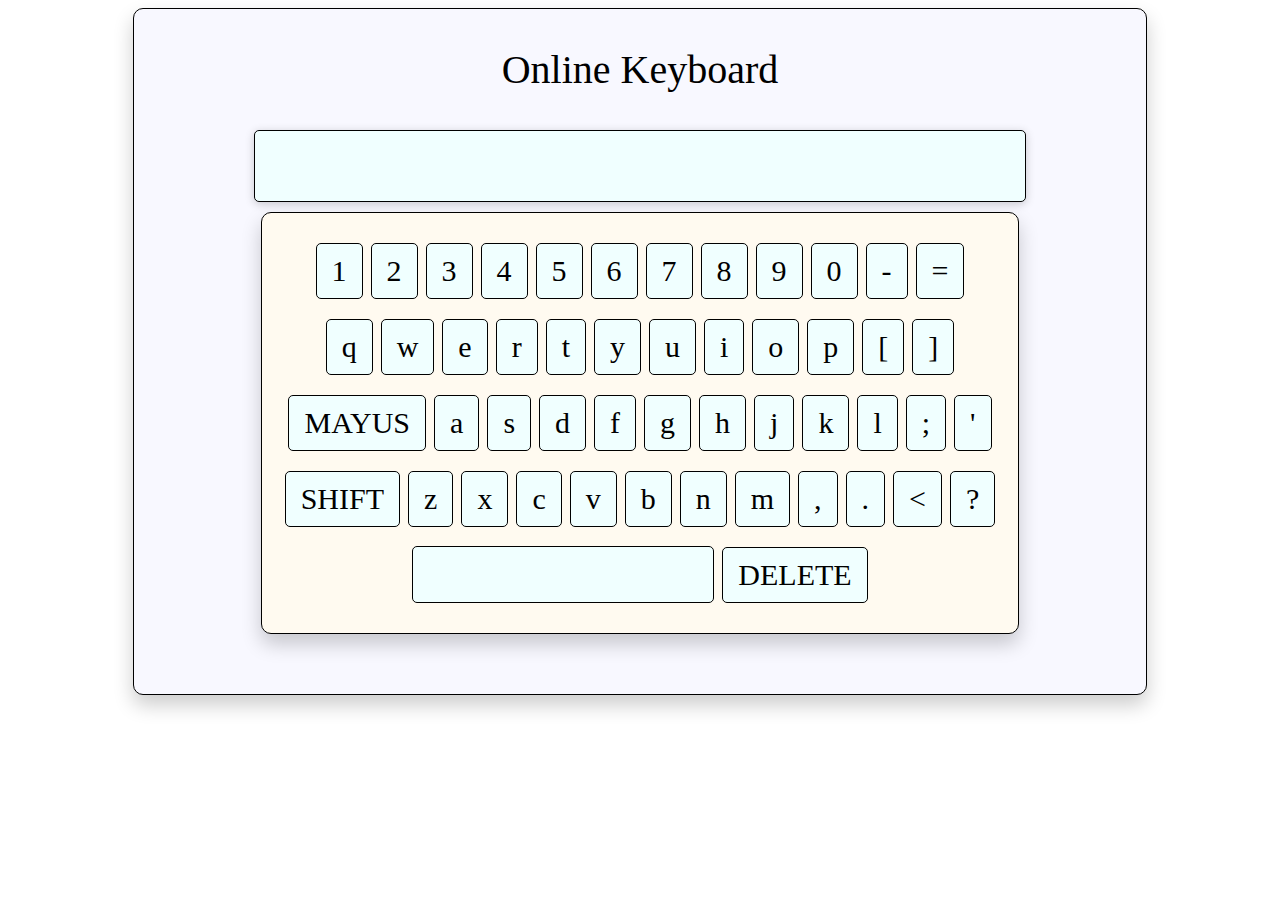
<file: index.html>
<!DOCTYPE html>
<html lang="en">
<head>
    <meta charset="UTF-8">
    <meta name="viewport" content="width=device-width, initial-scale=1.0">
    <title>Keyboard</title>
    <link rel="stylesheet" href="style.css">
</head>
<body>
    
    <div id="app">
        <h1 id="title">Online Keyboard</h1>
            <input type="text" id="input" >
        <div id="keyboard-container">

        </div>
    </div>

    <script src="main.js"></script>
</body>
</html>
</file>
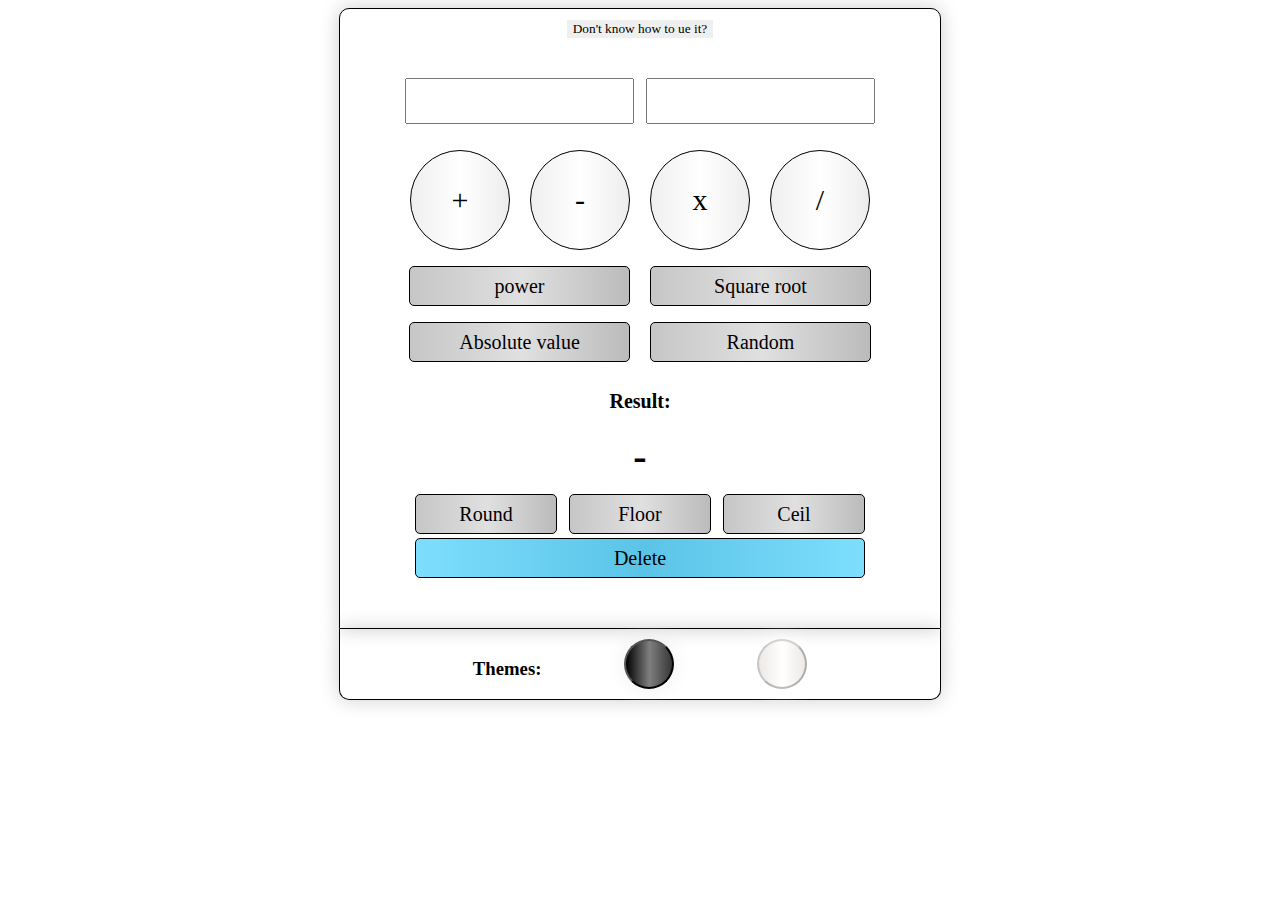
<file: calculadora/index.html>
<!DOCTYPE html>
<html lang="en">
<head>
    <meta charset="UTF-8">
    <meta name="viewport" content="width=device-width, initial-scale=1.0">
    <title>Calculadora</title>
    <link rel="stylesheet" href="style.css">
    <link rel="shortcut icon" href="1048913.png">
</head>
<body>

    <div id="app">
        <div id="calculadora" class="tema1">
                <button id="comoUsar" onclick="mostrarInstrucciones()" class="instruccionesTema1">Don't know how to ue it?</button>
            <br>
                <input type="number" id="input1" class="inputTema1">
                <input type="number" id="input2" class="inputTema1">
            <br>
            <br>
                <button onclick="sumar(input1.value, input2.value)" class="cortosTema1 cortos">+</button>
                <button onclick="restar(input1.value, input2.value)" class="cortosTema1 cortos">-</button>
                <button onclick="multiplicar(input1.value, input2.value)" class="cortosTema1 cortos">x</button>
                <button onclick="dividir(input1.value, input2.value)" class="cortosTema1 cortos">/</button>
            <br>
                <div id="otrasOperaciones">
                    <button onclick="potencia(input1.value, input2.value)" class="largosTema1 largos">power</button>
                    <button onclick="raiz(input2.value)" class="largosTema1 largos">Square root</button>
                    <br>
                    <button onclick="absoluto(input2.value)" class="largosTema1 largos">Absolute value</button>
                    <button onclick="random()" class="largosTema1 largos">Random</button>
                </div>

                <h3 id="tituloResultado" class="resultadoTema1">Result:</h3>
                <h4 id="resultado" class="resultadoTema1">-</h4>

                <div id="Redondear">
                    <button onclick="redondear()" class="largosTema1 mediano">Round</button>
                    <button onclick="redondearAbajo()" class="largosTema1 mediano">Floor</button>
                    <button onclick="redondearArriba()" class="largosTema1 mediano">Ceil</button>
                </div>
                <button onclick="borrar()" class="cortosTema1" id="borrar">Delete</button>
        </div>
        <div id="temas">
            <h3 id="temasTitulo">Themes: </h1>
            <button id="cambiarTema1" onclick="cambiarTema1()" class="cambioTema"></button>
            <button id="cambiarTema2" onclick="cambiarTema2()" class="cambioTema"></button>
        </div>
    </div>
    
    <script src="main.js"></script>
</body>
</html>
</file>
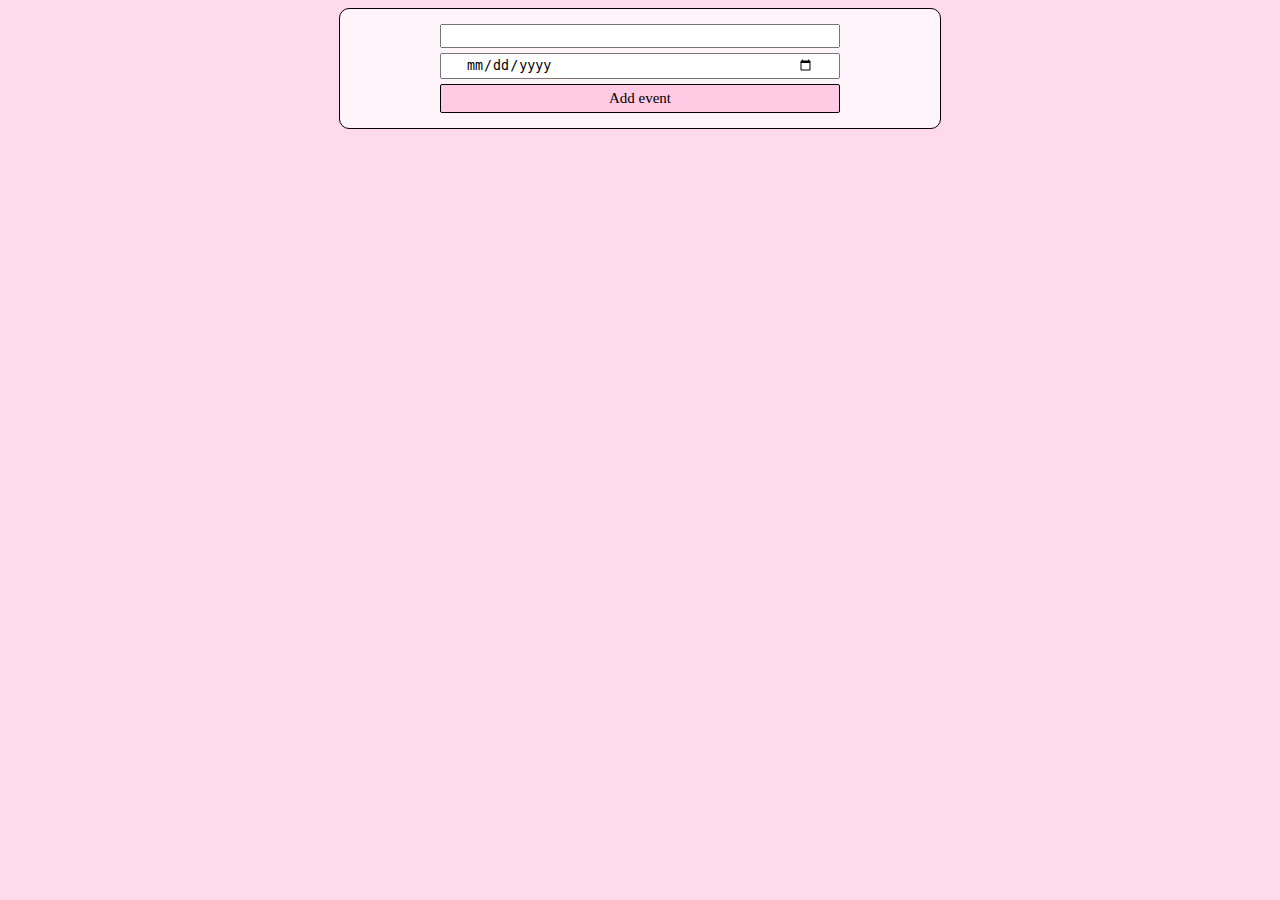
<file: countdown/index.html>
<!DOCTYPE html>
<html lang="en">
<head>
    <meta charset="UTF-8">
    <meta name="viewport" content="width=device-width, initial-scale=1.0">
    <title>Countdown</title>
    <link rel="stylesheet" href="main.css">
    <link rel="shortcut icon" href="446836.png">
</head>
<body>
    <div class="app">
        <div class="form">
            <form action="">
                <input type="text" id="eventName">
                <input type="date" id="eventDate">
                <input type="submit" id="bAdd" value="Add event">
            </form>
        </div>

        <div id="eventsContainer">

        </div>
    </div>


    <script src="main.js"></script>
</body>
</html>
</file>
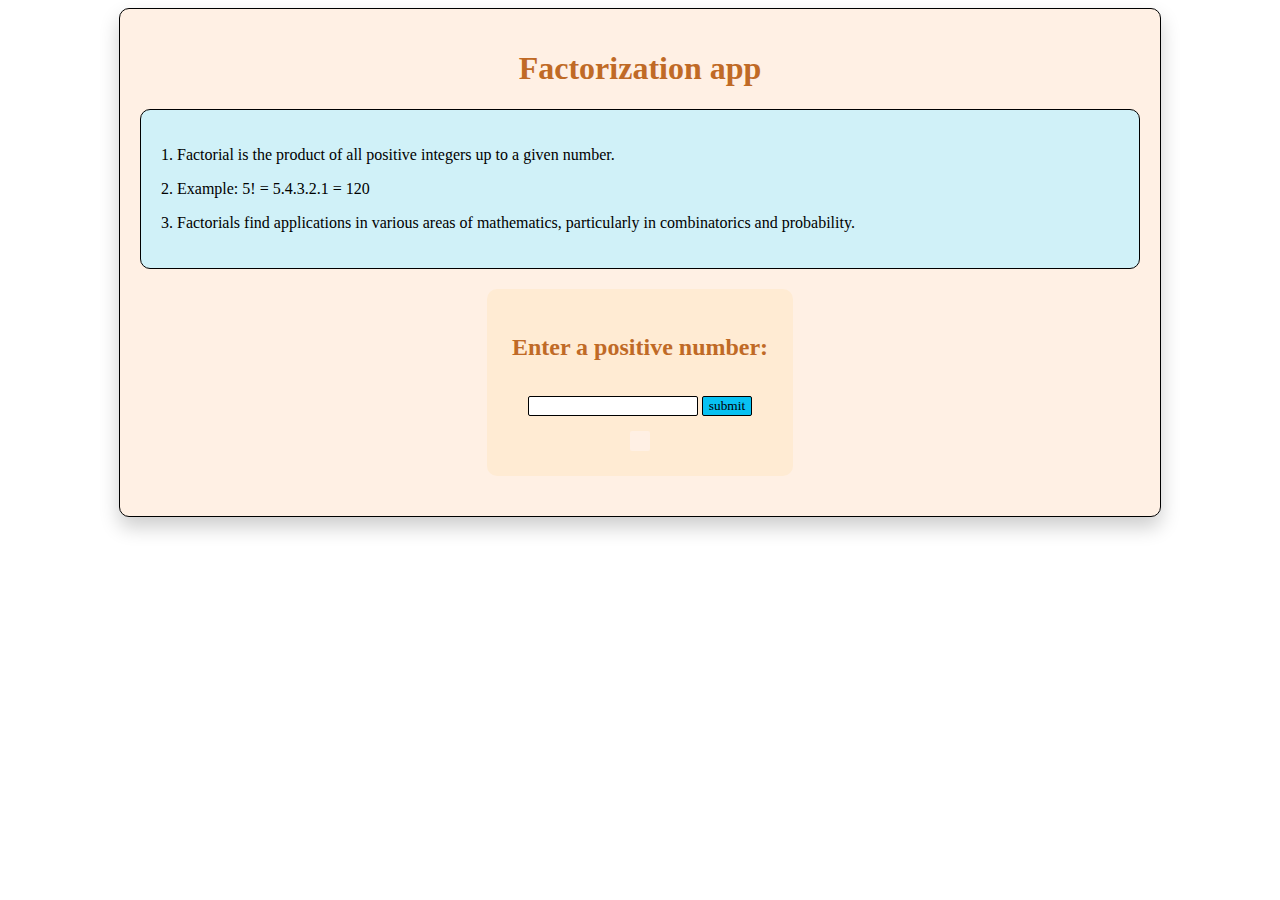
<file: factoring/index.html>
<!DOCTYPE html>
<html lang="en">
<head>
    <meta charset="UTF-8">
    <meta name="viewport" content="width=device-width, initial-scale=1.0">
    <title>factoring</title>
    <link rel="stylesheet" href="style.css">
    <link rel="shortcut icon" href="9989608.png">
</head>
<body>
        <div id="app">
            <h1 id="title">Factorization app</h1>
            <div id="information">
                    <p class="characteristics">1. Factorial is the product of all positive integers up to a given number.</p>
                    <p class="characteristics">2. Example: 5! = 5.4.3.2.1 = 120</p>
                    <p class="characteristics">3. Factorials find applications in various areas of mathematics, particularly in combinatorics and probability.</p>
            </div>
            <div id="factoring">
                <h2 id="text">Enter a positive number:</h2>
                <div id="enterNumber">
                    <input type="number" id="input">
                    <input type="submit" id="submit" value="submit">
                </div>
                <div id="answer">

                </div>
            </div>
        </div>

        <script src="main.js"></script>
</body>
</html>
</file>
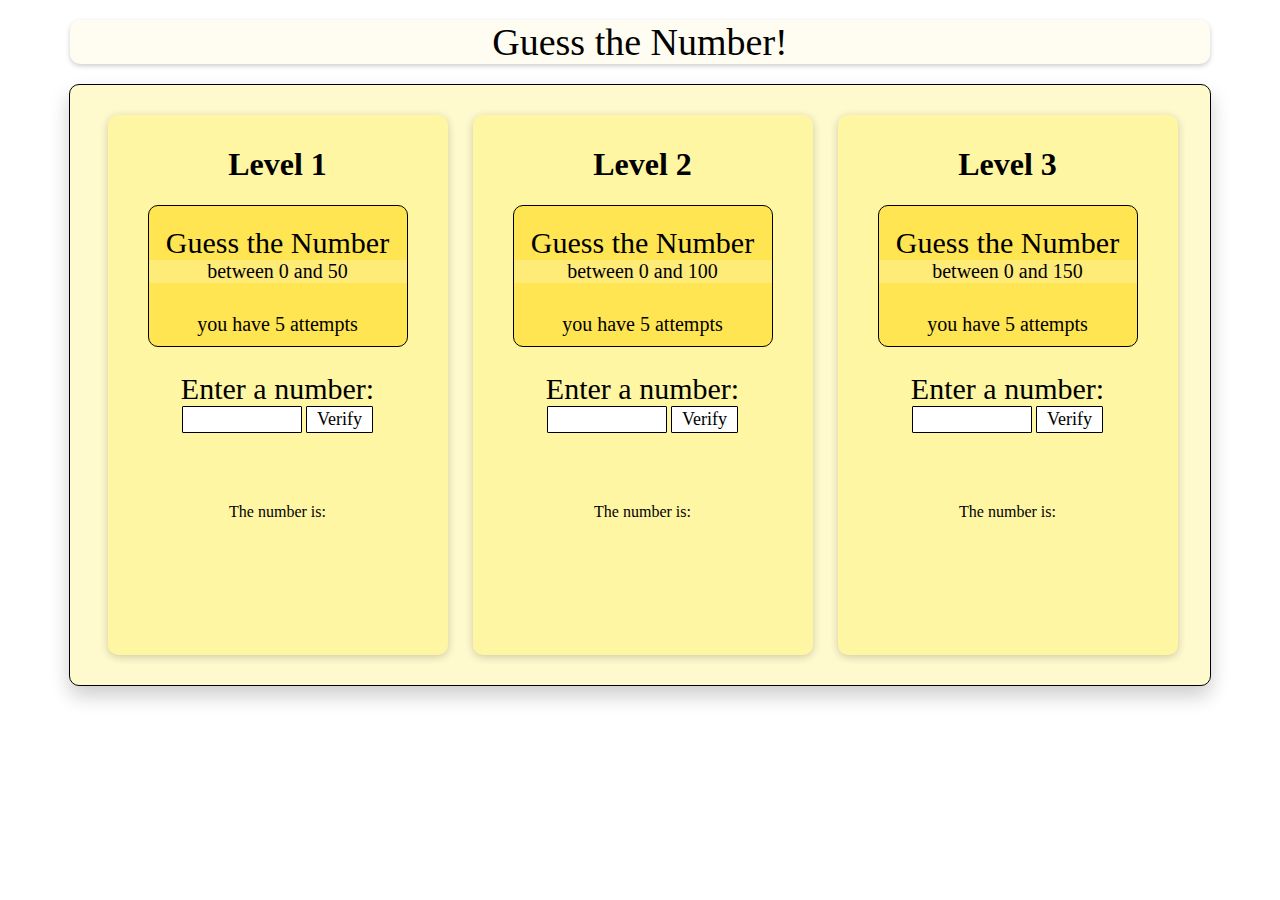
<file: guess-number/index.html>
<!DOCTYPE html>
<html lang="en">
<head>
    <meta charset="UTF-8">
    <meta name="viewport" content="width=device-width, initial-scale=1.0">
    <title>guess the number</title>
    <link rel="stylesheet" href="style.css">
    <link rel="shortcut icon" href="3248148.png">
</head>
<body>

    <h1 id="header">Guess the Number!</h1>

    <div id="app">
        <h1 id="heading"></h1>
                <div class="mainApp">
                    <h1 id="level">Level 1</h1>
                    <div class="top">
                        <h1 id="title">Guess the Number</h1>
                        <h2 id="subtitle">between 0 and 50</h3>
                        <h4 id="attempts">you have 5 attempts</h4>
                    </div>
                    <div id="table">
                        <h2 id="title">Enter a number:</h2>
                        <div id="inputDiv"></div>
                        <div id="result">
                            <h2 id="message"></h2>
                            <h2 id="number"></h2>
                        </div>
                        <div id="reload"></div>
                    </div>
                        <div id="info"></div>
                </div>



            
                <div class="mainApp">
                    <h1 id="level1">Level 2</h1>
                    <div class="top">
                        <h1 id="title1">Guess the Number</h1>
                        <h2 id="subtitle1">between 0 and 100</h3>
                        <h4 id="attempts">you have 5 attempts</h4>
                    </div>
                    <div id="table1">
                        <h2 id="title1">Enter a number:</h2>
                        <div id="inputDiv1"></div>
                        <div id="result1">
                            <h2 id="message1"></h2>
                            <h2 id="number1"></h2>
                        </div>
                        <div id="reload1"></div>
                    </div>
                    <div id="info1"></div>
                </div>




                <div class="mainApp">
                    <h1 id="level2">Level 3</h1>
                    <div class="top">
                        <h1 id="title2">Guess the Number</h1>
                        <h2 id="subtitle2">between 0 and 150</h3>
                        <h4 id="attempts">you have 5 attempts</h4>
                    </div>
                    <div id="table2">
                        <h2 id="title2">Enter a number:</h2>
                        <div id="inputDiv2"></div>
                        <div id="result2">
                            <h2 id="message2"></h2>
                            <h2 id="number2"></h2>
                        </div>
                        <div id="reload2"></div>
                    </div>
                    <div id="history2"></div>
                    <div id="info2"></div>
                </div>
    </div>
    



    <script src="main.js"></script>
</body>
</html>
</file>
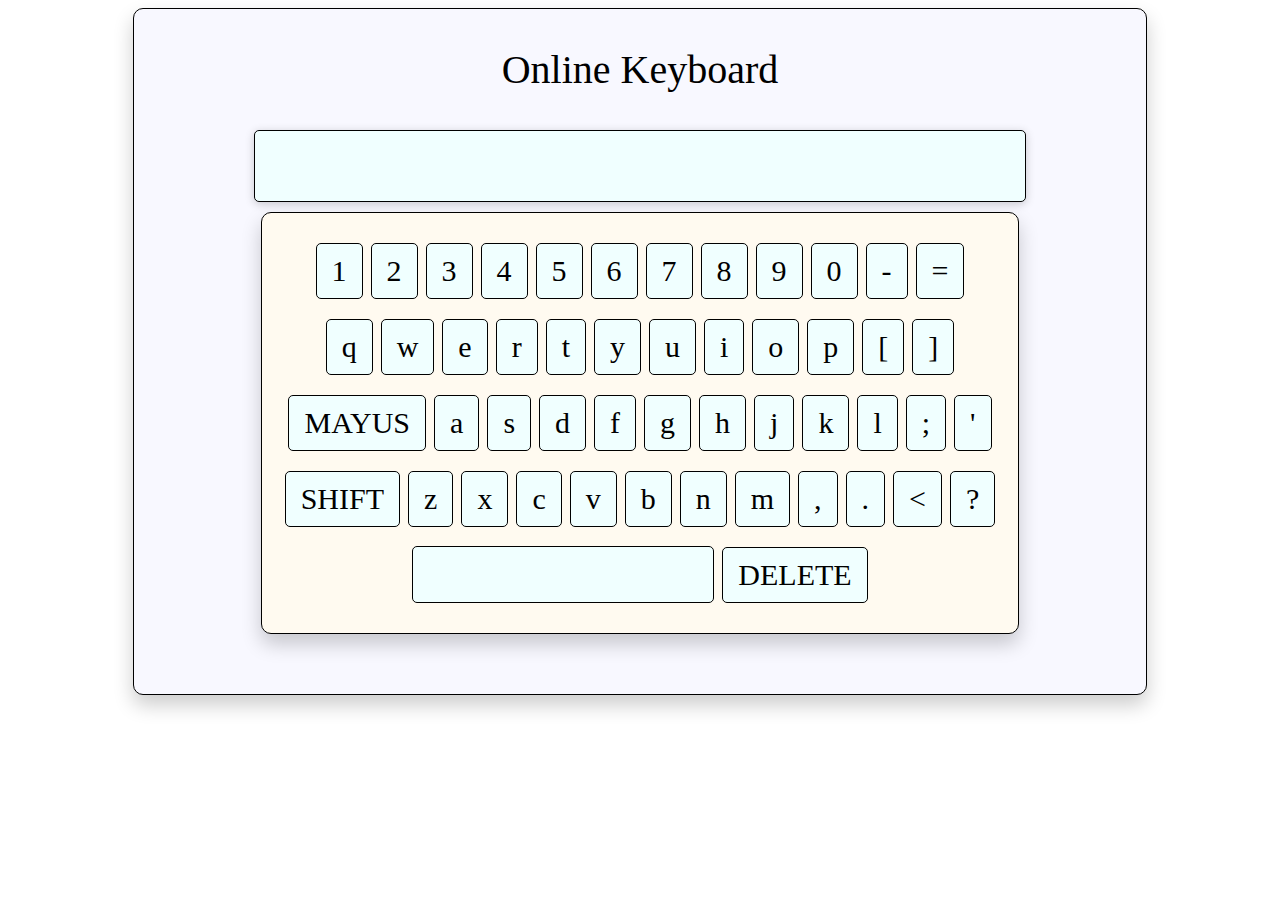
<file: keyboard/index.html>
<!DOCTYPE html>
<html lang="en">
<head>
    <meta charset="UTF-8">
    <meta name="viewport" content="width=device-width, initial-scale=1.0">
    <title>Keyboard</title>
    <link rel="stylesheet" href="style.css">
    <link rel="shortcut icon" href="istockphoto-1448711698-612x612.jpg">
</head>
<body>
    
    <div id="app">
        <h1 id="title">Online Keyboard</h1>
            <input type="text" id="input" >
        <div id="keyboard-container">

        </div>
    </div>

    <script src="main.js"></script>
</body>
</html>
</file>
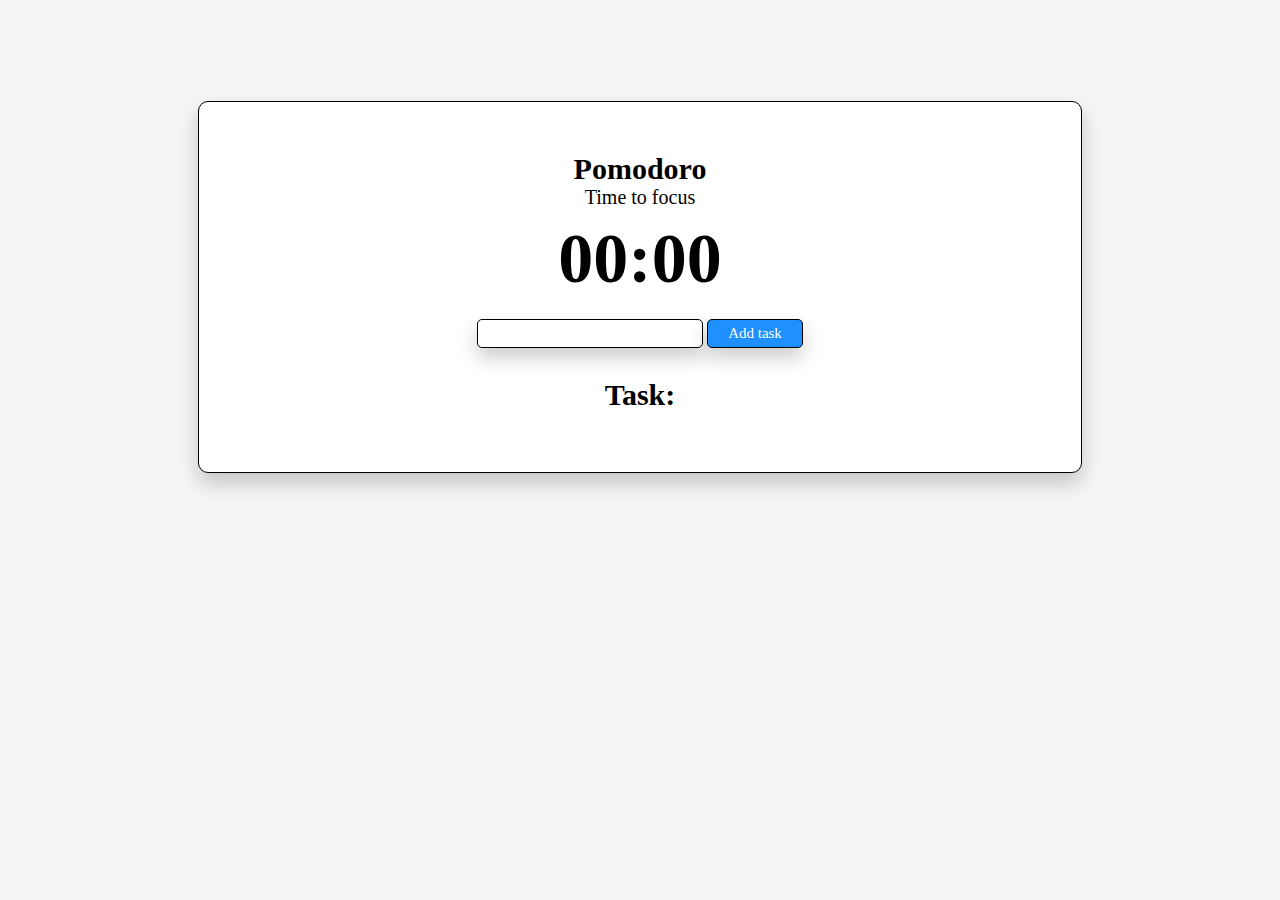
<file: pomodoro/index.html>
<!DOCTYPE html>
<html lang="en">
<head>
    <meta charset="UTF-8">
    <meta name="viewport" content="width=device-width, initial-scale=1.0">
    <title>Pomodoro</title>
    <link rel="stylesheet" href="pomodoro.css">
    <link rel="shortcut icon" href="4305432.png">
</head>
<body>
   
    <div id="app">
        <h1 id="title">Pomodoro</h1>
        <h2 id="subtitle">Time to focus</h2>
        <div id="time">
            <div id="value"></div>
            <div id="taskName"></div>
        </div>

        <div class="tasks-container">
            <div class="form">
                <form action="" id="form">
                    <input type="text" id="itTask">
                    <input type="submit" id="Add" value="Add task">
                </form>
                <h1 id="task">Task:</h1>
            </div>
            <div id="tasks">

            </div>
        </div>

    </div>
    <script src="pomodoro.js"></script>
</body>
</html>
</file>
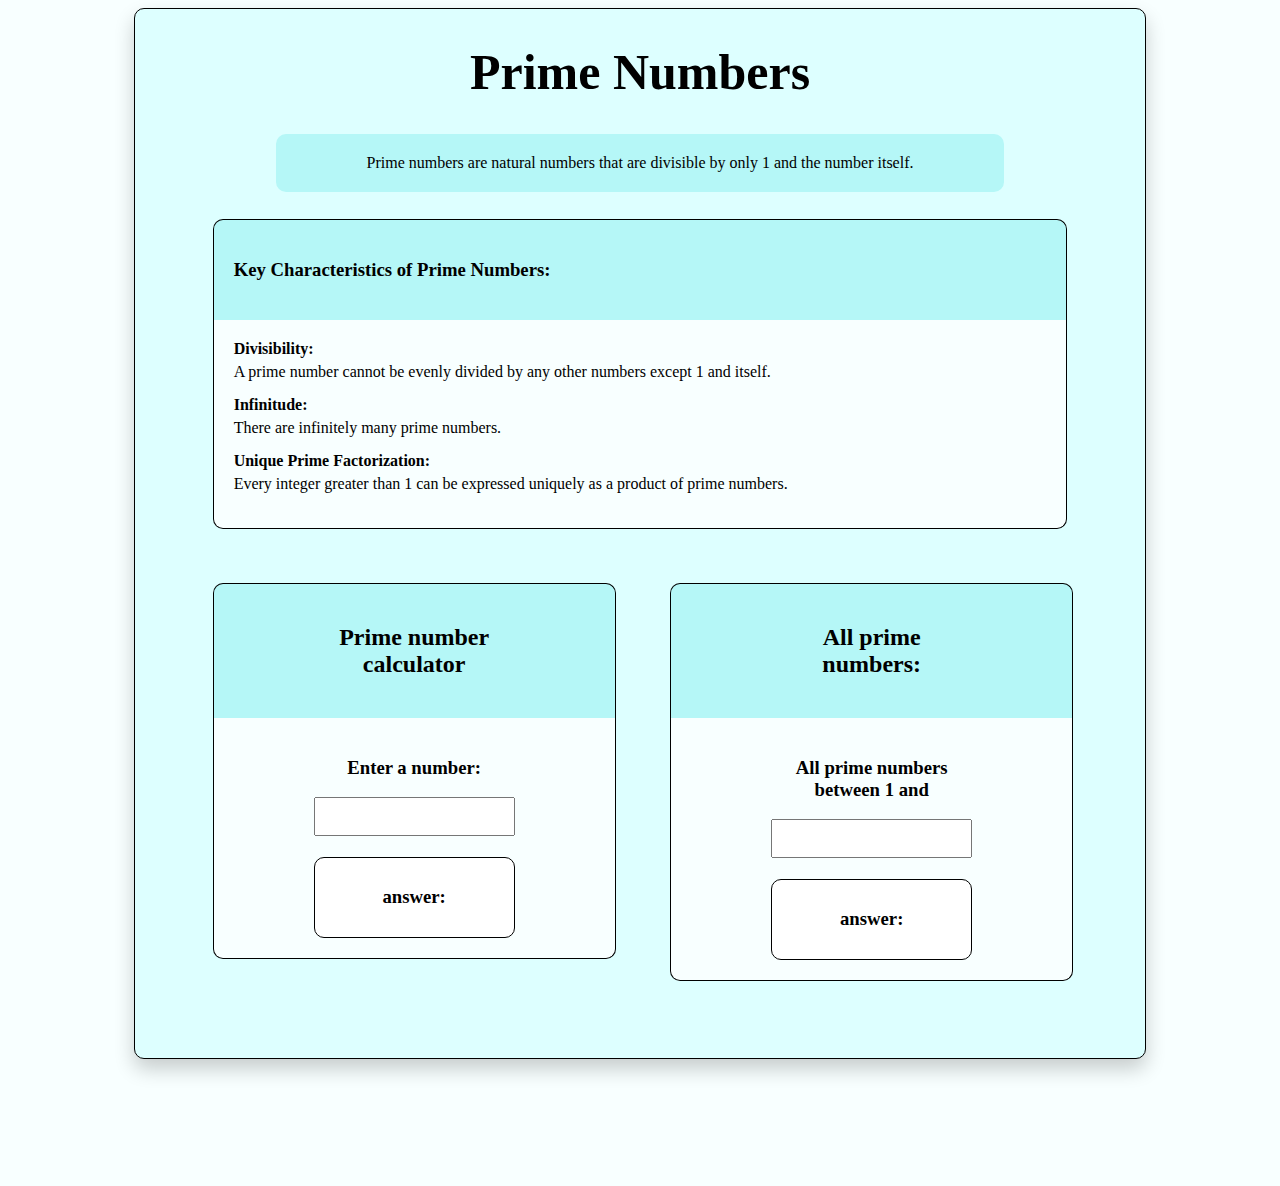
<file: prime-numbers/index.html>
<!DOCTYPE html>
<html lang="en">
<head>
    <meta charset="UTF-8">
    <meta name="viewport" content="width=device-width, initial-scale=1.0">
    <title>Numeros Primos</title>
    <link rel="stylesheet" href="main.css">
    <link rel="shortcut icon" href="Screenshot 2024-01-18 at 16.02.38.png">
</head>
<body>
<div id="all">
    <h1 id="title">Prime Numbers</h1>
        <p id="definition">Prime numbers are natural numbers that are divisible by only 1 and the number itself.</p>
        <div id="PrimeNumbers">
            <div id="titlePrimeNumbers">
                <h3 id="keycharacteristics">Key Characteristics of Prime Numbers:</h3>
            </div>
            <div id="contentPrimeNumbers">
                <h4 class="title-characteristics">Divisibility:</h4>
                <p class="characteristic">A prime number cannot be evenly divided by any other numbers except 1 and itself.</p>
                <h4 class="title-characteristics">Infinitude:</h4>
                <p class="characteristic">There are infinitely many prime numbers.</p>
                <h4 class="title-characteristics">Unique Prime Factorization:</h4>
                <p class="characteristic">Every integer greater than 1 can be expressed uniquely as a product of prime numbers.</p>
            </div>
        </div>
    <div id="boxes">
        <div id="app">
            <div id="titleApp">
                <h2>Prime number calculator</h2>
            </div>
            <div id="contentApp">
                <h3 id="enter">Enter a number:</h3>
                <form action="" id="form">
                    <input type="number" id="number" maxlength="16">
                </form>
                <div id="answerBox">
                    <h3 id="answer">answer:</h3>
                    <p id="result"></p>
                </div>
            </div>
        </div>
        <div id="allPrime">
            <div id="titleAllPrime">
                <h2>All prime numbers:</h2>
            </div>
            <div id="contentAllPrime">
                <h3>All prime numbers between 1 and</h3>
                <form action="" id="form">
                    <input type="number" id="uptoNumber" maxlength="16">
                </form>
                <div id="allAnswerBox">
                    <h3 id="allAnswers">answer:</h3>
                    <p id="allResult"></p>
                </div>
            </div>
        </div>
    </div>
    
    
</div>
    <script src="main.js"></script>
</body>
</html>
</file>
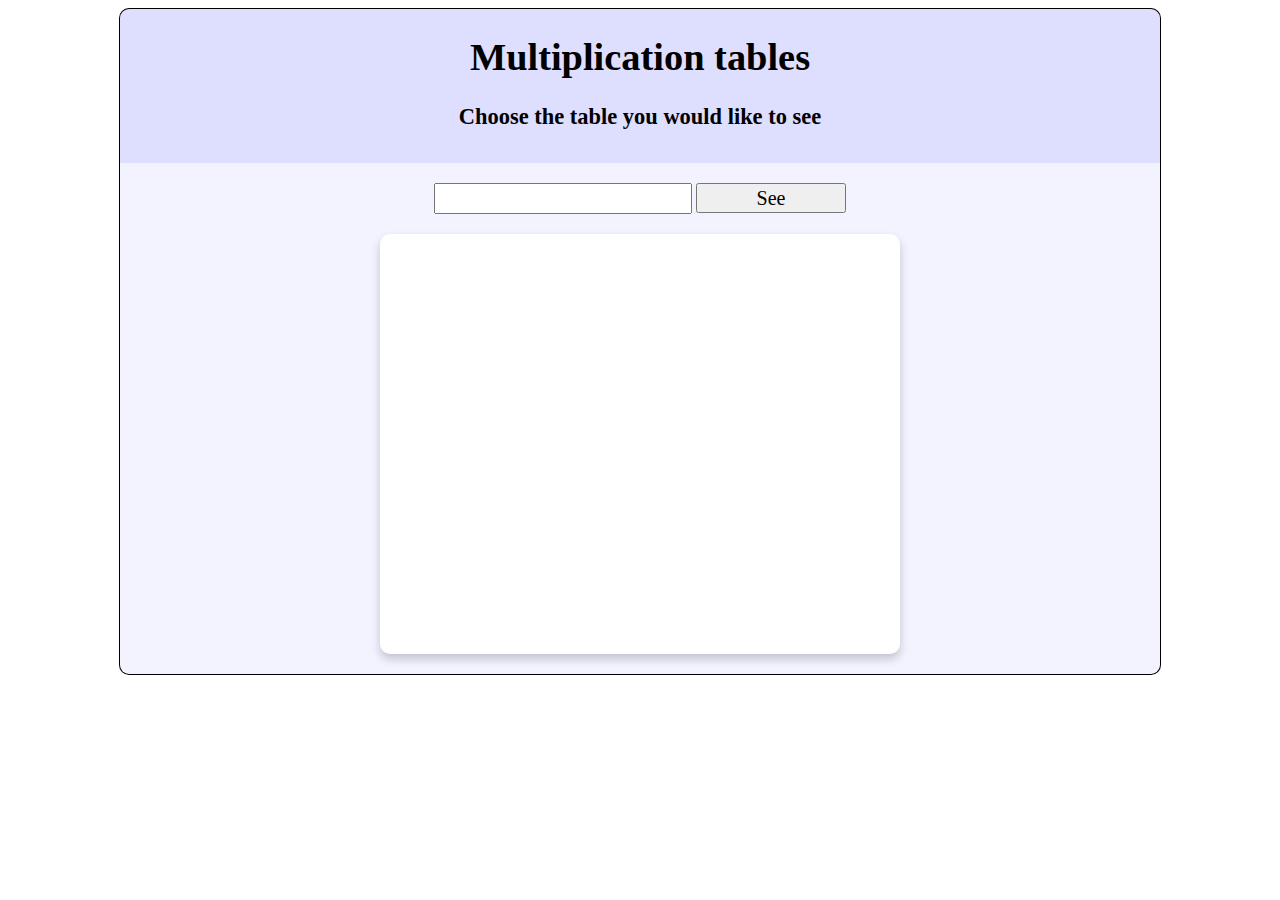
<file: tablasMultiplicar/index.html>
<!DOCTYPE html>
<html lang="en">
<head>
    <meta charset="UTF-8">
    <meta name="viewport" content="width=device-width, initial-scale=1.0">
    <title>Tablas</title>
    <link rel="shortcut icon" href="icono-tablas-multiplicar.jpg">
    <link rel="stylesheet" href="tablasMultiplicar.css">
</head>
<body>
    <div id="titulo">
        <h1>Multiplication tables</h1>
        <h3>Choose the table you would like to see</h3>
    </div>
    <div id="app">
        <div id="ingresarTabla">
            <input type="number" id="tablaElejida">
            <button onclick="multiplicar()" id="boton">See</button>
        </div>
        <p id="listaTabla"></p>
    </div>
    <script src="tablasMultiplicar.js"></script>
</body>
</html>
</file>
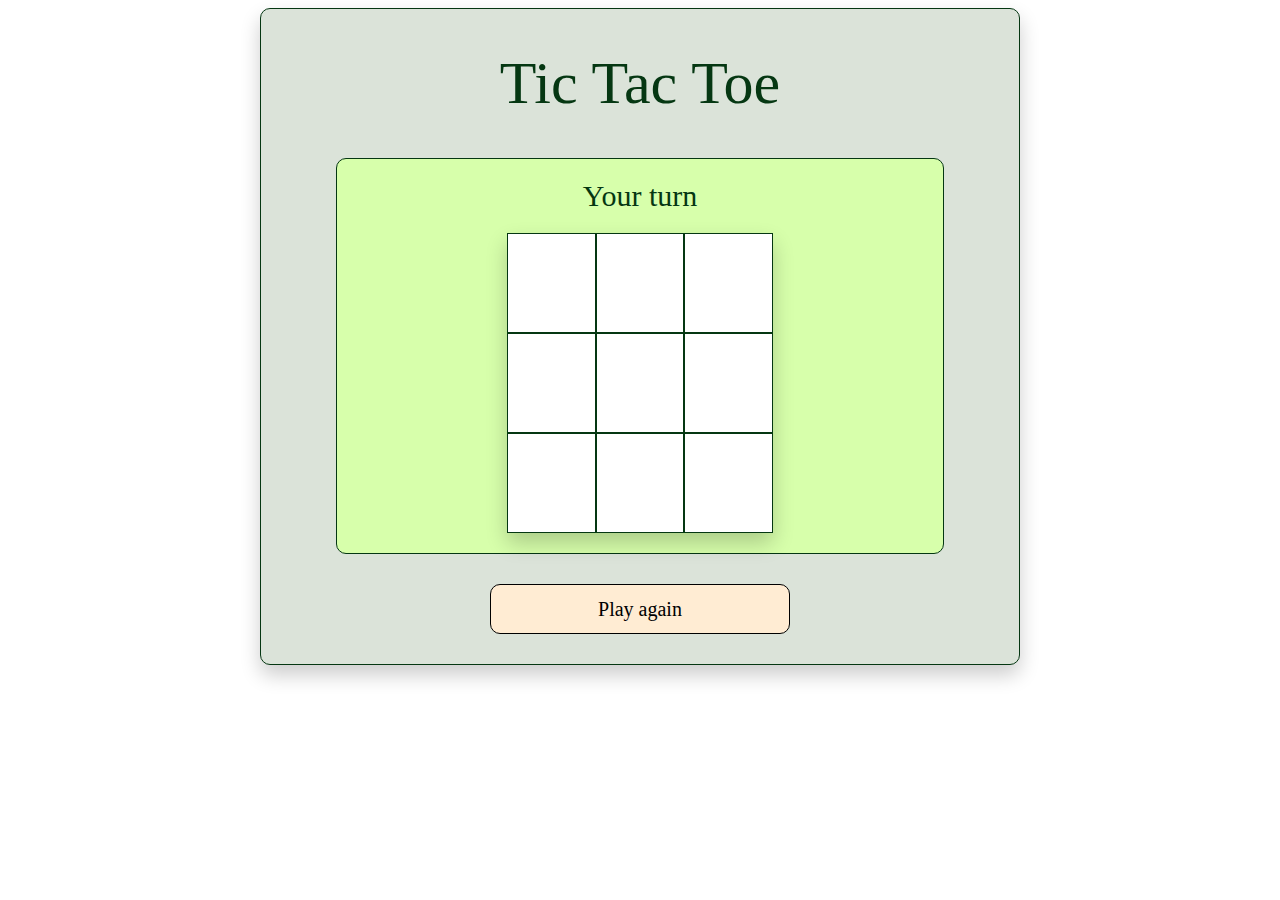
<file: tic-tac-toe/index.html>
<!DOCTYPE html>
<html lang="en">
<head>
    <meta charset="UTF-8">
    <meta name="viewport" content="width=device-width, initial-scale=1.0">
    <title>Tic tac toe</title>
    <link rel="stylesheet" href="style.css">
    <link rel="shortcut icon" href="Screenshot 2024-01-18 at 15.56.40.png">
</head>
<body>
    <div id="app">
        <h1 id="title">Tic Tac Toe</h1>
        <div class="app">
            <div id="player"></div>
            <div id="boardContainer">
                <div id="board"></div>
            </div>
        </div>
        <div id="button">
            <button id="bReload">Play again</button>
        </div>
    </div>

<script src="main.js"></script>
</body>
</html>
</file>
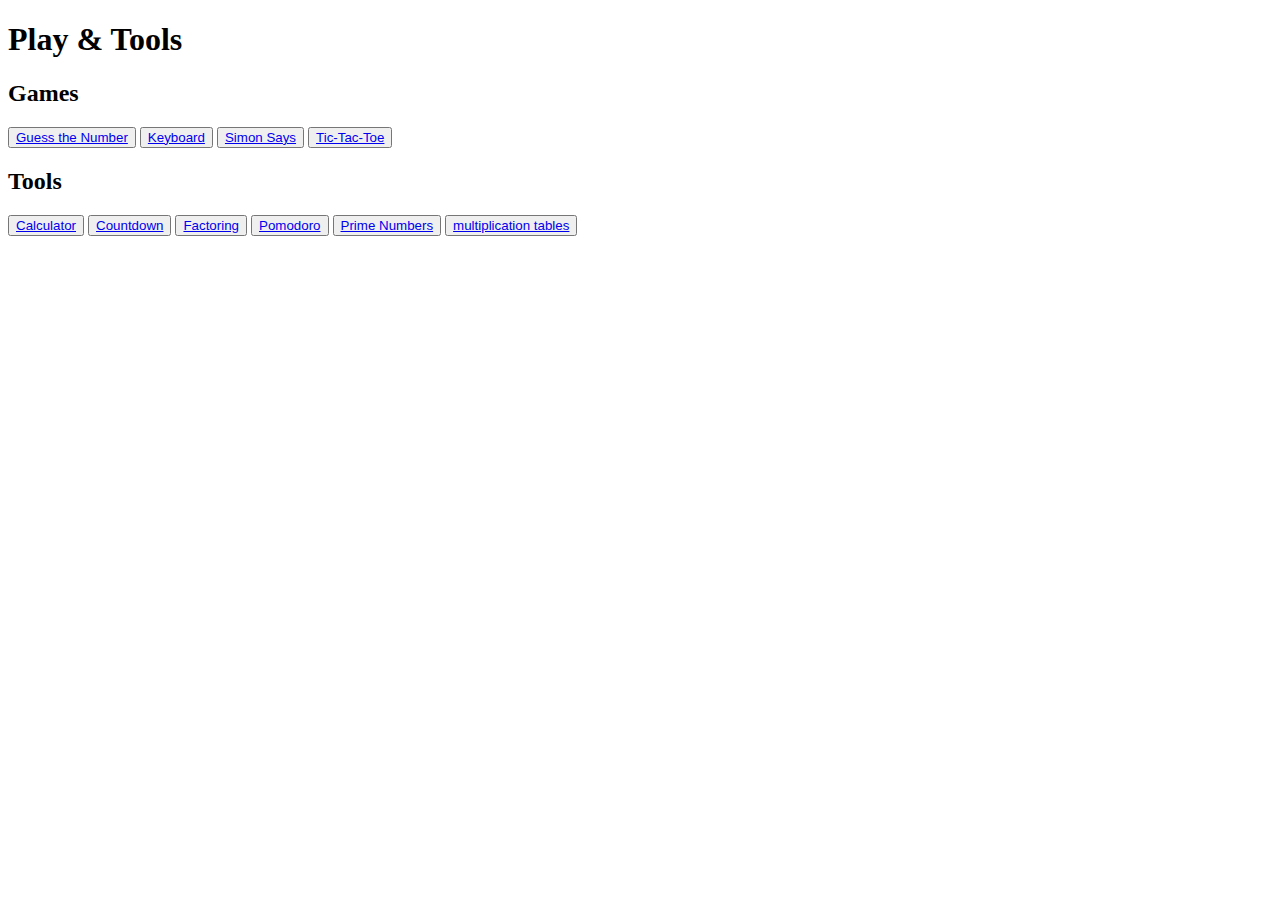
<file: apps.html>
<!DOCTYPE html>
<html lang="en">
<head>
    <meta charset="UTF-8">
    <meta name="viewport" content="width=device-width, initial-scale=1.0">
    <title>Play&Tools</title>
</head>
<body>
    <h1>Play & Tools</h1>
    <div id="games">
        <h2 id="games-title">Games</h4>
        <button>
            <a href="/Users/rocioalonsopano/Programacion/Mini games and apps/guess-number/index.html">Guess the Number</a>
        </button>
        <button>
            <a href="/Users/rocioalonsopano/Programacion/Mini games and apps/keyboard/index.html">Keyboard</a>
        </button>
        <button>
            <a href="/Users/rocioalonsopano/Programacion/Mini games and apps/simonSays/index.html">Simon Says</a>
        </button>
        <button>
            <a href="/Users/rocioalonsopano/Programacion/Mini games and apps/tic-tac-toe/index.html">Tic-Tac-Toe</a>
        </button>
    </div>
    <div>
        <h2>Tools</h2>
        <button>
            <a href="/Users/rocioalonsopano/Programacion/Programacion/Mini games and apps/calculadora/index.html">Calculator</a>
        </button>
        <button>
            <a href="/Users/rocioalonsopano/Programacion/Programacion/Mini games and apps/countdown/main.html">Countdown</a>
        </button>
        <button>
            <a href="/Users/rocioalonsopano/Programacion/Programacion/Mini games and apps/factoring/index.html">Factoring</a>
        </button>
        <button>
            <a href="/Users/rocioalonsopano/Programacion/Programacion/Mini games and apps/pomodoro/pomodoro.html">Pomodoro</a>
        </button>
        <button>
            <a href="/Users/rocioalonsopano/Programacion/Programacion/Mini games and apps/prime-numbers/main.html">Prime Numbers</a>
        </button>
        <button>
            <a href="/Users/rocioalonsopano/Programacion/Programacion/Mini games and apps/tablasMultiplicar/tablasMultipliclar.html">multiplication tables</a>
        </button>
    </div>
</body>
</html>
</file>
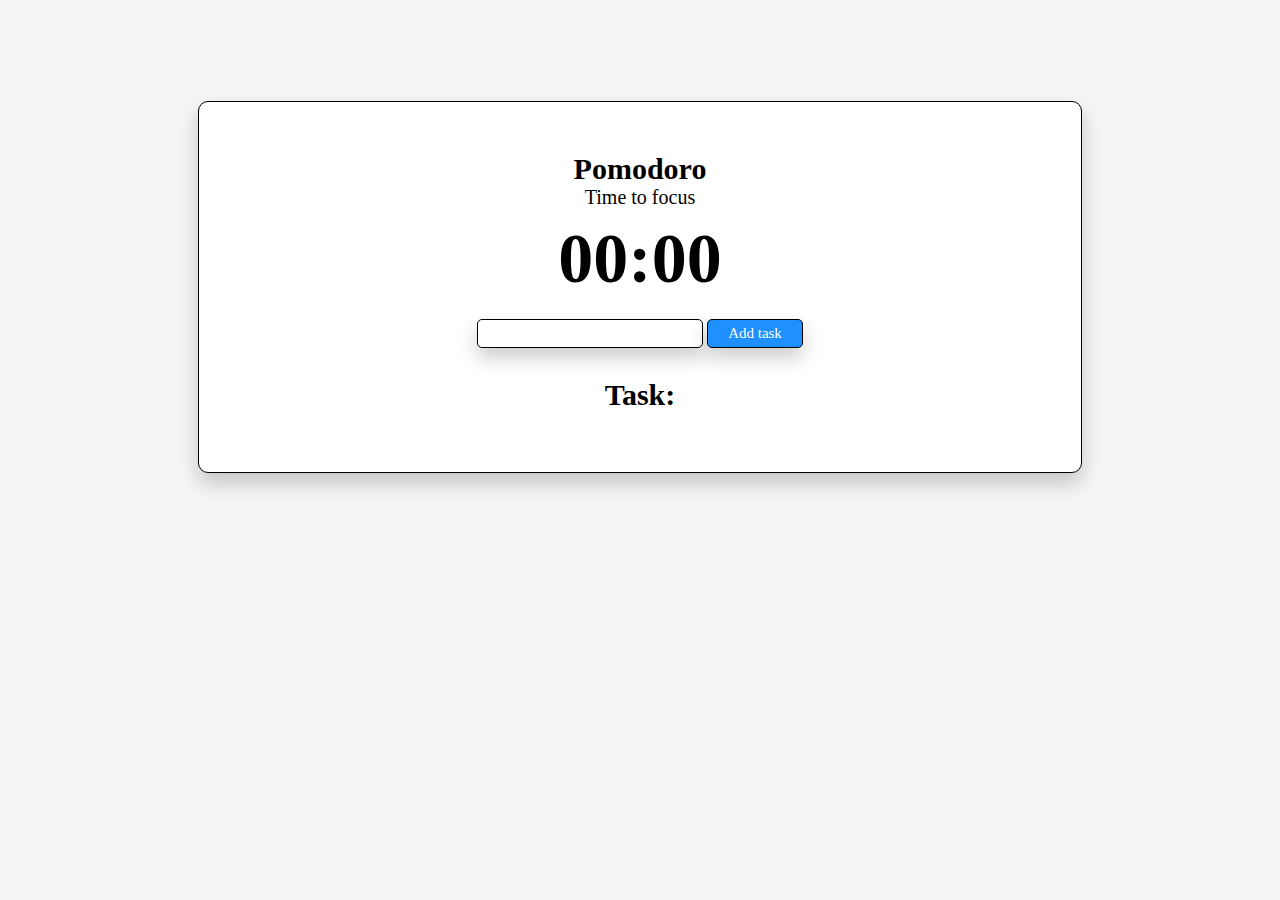
<file: pomodoro/pomodoro.html>
<!DOCTYPE html>
<html lang="en">
<head>
    <meta charset="UTF-8">
    <meta name="viewport" content="width=device-width, initial-scale=1.0">
    <title>Pomodoro</title>
    <link rel="stylesheet" href="pomodoro.css">
</head>
<body>
   
    <div id="app">
        <h1 id="title">Pomodoro</h1>
        <h2 id="subtitle">Time to focus</h2>
        <div id="time">
            <div id="value"></div>
            <div id="taskName"></div>
        </div>

        <div class="tasks-container">
            <div class="form">
                <form action="" id="form">
                    <input type="text" id="itTask">
                    <input type="submit" id="Add" value="Add task">
                </form>
                <h1 id="task">Task:</h1>
            </div>
            <div id="tasks">

            </div>
        </div>

    </div>
    <script src="pomodoro.js"></script>
</body>
</html>
</file>
<file: style.css>
#app {
    text-align: center;
    background-color: ghostwhite;
    width: 80%;
    height: 90%;
    margin: 0 auto;
    padding: 10px 0;
    border: 1px solid black;
    border-radius: 10px;
    box-shadow: 0px 10px 20px rgba(0,0,0,0.20);
}

#title {
    font-size: 40px;
    font-family: Cambria, Cochin, Georgia, Times, 'Times New Roman', serif;
    font-weight: lighter;
}

#input {
    margin: 10px auto 0 auto;
    border: 1px solid black;
    border-radius: 5px;
    font-size: 30px;
    font-family: Cambria, Cochin, Georgia, Times, 'Times New Roman', serif;
    width: 750px;
    height: 70px;
    padding: 0 10px;
    background-color: azure;
    box-shadow: 0px 2px 10px rgba(0,0,0,0.20);
}

#keyboard-container {
    background-color:floralwhite;
    text-align: center;
    width: fit-content;
    padding: 2%;
    margin: 10px auto 50px auto;
    border: 1px solid black;
    border-radius: 10px;
    box-shadow: 0px 10px 20px rgba(0,0,0,0.20);
}

.key {
   font-family: Cambria, Cochin, Georgia, Times, 'Times New Roman', serif;
    font-size: 30px;
    margin: 10px 2px;
    padding: 10px 15px;
    background-color: azure;
    border: 1px solid black;
    border-radius: 5px;
}

.key-space {
   padding: 38px 150px 17px 150px;
   margin-top: 0; 
}
</file>
<file: calculadora/style.css>
#app {
    text-align: center;
    font-family: 'Times New Roman', Times, serif;

}

#calculadora {
    border: 1px solid black;
    border-radius: 10px;
    border-bottom-left-radius: 0;
    border-bottom-right-radius: 0;
    margin: 0 auto;
    padding: 10px 50px 50px 50px;
    width: 500px;
    box-shadow: 0px 0px 20px rgba(0,0,0,0.20);
}

#comoUsar {
    margin: 0 auto 40px auto;
    border: 0px;
    font-family: 'Times New Roman', Times, serif;
}

.instruccionesTema1 {
    background-color: #efefef;
    color: black
}

.instruccionesTema2 {
    background-color: #000000;
    color: white;
}

#input1 {
    width: 221px;
    height: 40px;
    font-size: 20px;
    margin: 0 4px 0 0;
    font-family: 'Times New Roman', Times, serif;
}

#input2 {
    width: 221px;
    height: 40px;
    font-size: 20px;
    margin: 0 0 0 4px;
    font-family: 'Times New Roman', Times, serif;
}

.cortos {
    width: 100px;
    height: 100px;
    margin: 8px;
    font-size: 30px;
    font-family: 'Times New Roman', Times, serif;
    border-radius: 50px;
    border: 1px solid black;
}

.largos {
    width: 221px;
    height: 40px;
    margin: 8px;
    font-size: 20px;
    font-family: 'Times New Roman', Times, serif;
}

#tituloResultado {
    font-size: 20px;
}

#resultado {
    font-size: 40px;
    margin: 0 0 10px 0;
}

.mediano {
    width: 142px;
    height: 40px;
    margin: 4px;
    font-size: 20px;
    font-family: 'Times New Roman', Times, serif;
}

#borrar {
    width: 450px;
    height: 40px;
    font-size: 20px;
    font-family: 'Times New Roman', Times, serif;
    background-image: linear-gradient(to right, rgb(126, 222, 254) 0%, rgb(90, 196, 231)  51%, rgb(126, 222, 254)  100%);
    border-radius: 5px;
}

#temas {
    width: 500px;
    height: 50px;
    padding: 10px 50px;
    text-align: center;
    border: 1px solid black;
    border-radius: 10px;
    border-top-left-radius: 0;
    border-top-right-radius: 0;
    border-top: 0;
    display: flex;
    justify-content: space-evenly;
    margin: 0 auto;
    box-shadow: 0px 0px 20px rgba(0,0,0,0.20);
}

.cambioTema {
    height: 50px;
    width: 50px;
    border-radius: 25px;
}

#cambiarTema1 {
    background-image: linear-gradient(to right, #000000 0%, #7f7f7f  51%, #373737 100%);
    color: white;            
    box-shadow: 0 0 20px #eee;
}

#cambiarTema2 {
    background-image: linear-gradient(to right, #ECE9E6 0%, #FFFFFF  51%, #ECE9E6 100%);
    color: rgb(255, 255, 255);            
    box-shadow: 0 0 20px rgb(255, 255, 255);
}

.tema1 {
    background-color: #fff;
}

.cortosTema1 {
    background-image: linear-gradient(to right, #efefef 0%, #ffffff  51%, #ededed 100%);
    border: 1px solid black;
}

.largosTema1 {
    background-image: linear-gradient(to right, #c6c6c6 0%, #e0e0e0  51%, #bbbbbb 100%);
    border: 1px solid black;
    border-radius: 5px;
}

.resultadoTema1 {
    color:#000000;
}

.tema2 {
    background-color: #242424;
}

.cortosTema2 {
    background-image: linear-gradient(to right, #373737 0%, #494949  51%, #2a2a2a  100%);
    border: 1px solid rgb(255, 255, 255);
    color: rgb(255, 255, 255);
}

.largosTema2 {
    background-image: linear-gradient(to right, #8e8e8e 0%, #a8a8a8  51%, #939393  100%);
    border: 1px solid rgb(255, 255, 255);
    border-radius: 5px;
    color: rgb(255, 255, 255);
}

.inputTema2 {
    border: 1px solid rgb(176, 176, 176);
    background-color: #242424;
    border-radius: 5px;
    color: rgb(255, 255, 255);
}

.resultadoTema2 {
    background-color: #242424;
    color: rgb(255, 255, 255);
}
</file>
<file: countdown/main.css>
body {
background-color: rgb(255, 218, 236);
font-family:Cambria, Cochin, Georgia, Times, 'Times New Roman', serif;
}

.app {
    
}

.form {
    background-color: rgb(255, 244, 249);
    padding: 10px 100px;
    width: 400px;
    margin: 0 auto 100px auto;
    border: 1px solid black;
    border-radius: 10px;
}

.form:hover {
    box-shadow: 0px 10px 20px rgba(0,0,0,0.20);
    transform:scale(1.03) ;
}

input {
    margin: 5px 0;
    padding: 5px;
    display: block;
    width: 100%;
    box-sizing: border-box;
}

#eventName {
    padding: 0.6% 6%;
}

#eventDate {
    padding: 0.6% 6%;
}

#bAdd {
    padding: 5px;
    font-family:Cambria, Cochin, Georgia, Times, 'Times New Roman', serif;
    font-size: 15px;
    background-color:rgb(255, 202, 227);
    border: 1px solid black;
    border-radius: 2px;
}

.event {
    background-color: rgb(255, 250, 252);
    border: 1px solid black;
    border-radius: 10px;
    box-shadow: 0px 10px 20px rgba(0,0,0,0.20);
    padding: 20px;
    width: 80%;
    margin: 10px auto;
    display: flex;
    flex-direction: column;
    gap: 5px;
}

.eventIns {
    display: flex;
    align-items: center;
    justify-content: center;
    justify-content: space-evenly;
}

.days {
 display: flex;
 flex-direction: column;
 text-align: center;
}

.days-number {
    font-size: 50px;
    font-weight: bold;
}

.days-text {
    font-size: 20px;
}

.event-name {
    text-wrap:nowrap;
    font-size: 20px;
}

.event-date {
    text-wrap:nowrap;
    font-size: 20px;
}

.bDelete {
    background-color: rgb(242, 55, 93);
    color: white;
    border: 1px solid crimson;
    border-radius: 10px;
    font-size: 18px;
    padding: 5px 10px;
    font-family:Cambria, Cochin, Georgia, Times, 'Times New Roman', serif;
}
</file>
<file: factoring/style.css>
#app {
    background-color: #FFF0E4;
    border: 1px solid black;
    border-radius: 10px;
    width: 1000px;
    margin: 0 auto;
    text-align: center;
    padding: 20px;
    font-family:Georgia, 'Times New Roman', Times, serif;
    box-shadow: 0px 10px 20px rgba(0,0,0,0.20);
}

#title {
color: #C06A26;
}

#information {
background-color: #D0F1F8;
padding: 20px;
border: 1px solid black;
border-radius: 10px;
text-align: left;
}

#factoring {
background-color: #FFEBD3;
border-radius: 10px;
padding: 25px;
width: fit-content;
margin: 20px auto;
}

#factoring:hover {
    box-shadow: 0px 5px 8px rgba(0,0,0,0.10);
    transform: scale(1.01);
}

#text {
color:#C06A26;
padding: 0;
}

#enterNumber {
    padding: 15px;
}

#input {
background-color: white;
font-family: Cambria, Cochin, Georgia, Times, 'Times New Roman', serif;
border: 1px solid black;
border-radius: 2px;
text-align: center;
}

#submit {
background-color: #08C1F2;
font-family: Cambria, Cochin, Georgia, Times, 'Times New Roman', serif;
border: 1px solid black;
border-radius: 2px;
}

#answer {
text-wrap:balance;
background-color: #FFF0E4;
width: fit-content;
margin: auto;
padding: 10px;
border-radius: 2px;
}
</file>
<file: guess-number/style.css>
#header {
    font-size: 38px;
    font-family: Cambria, Cochin, Georgia, Times, 'Times New Roman', serif;
    font-weight: lighter;
    text-align: center;
    box-shadow: 0px 2px 5px rgba(0,0,0,0.20);
    width: 1140px;
    border-radius: 10px;
    margin: 20px auto;
    background-color: rgb(255, 253, 241);
}

#app {
    display: flex;
    justify-content: space-around;
    background-color: lemonchiffon;
    width: 1100px;
    margin: 0 auto;
    border: 1px solid black;
    border-radius: 10px;
    padding: 20px;
    font-family: Cambria, Cochin, Georgia, Times, 'Times New Roman', serif;
    box-shadow: 0px 10px 20px rgba(0,0,0,0.20);
}



.mainApp {
    width: 320px;
    height: 520px;
    background-color: rgb(255, 246, 163);
    text-align: center;
    border-radius: 10px;
    padding: 10px;
    margin: 10px;
    box-shadow: 0px 2px 8px rgba(0,0,0,0.20);
}

.top {
    background-color: rgb(255, 229, 81);
    border: 1px solid black;
    border-radius: 10px;
    margin: 5px 30px;
    padding: 10px auto;
    font-weight: lighter;
}

#title {
    font-size: 30px;
    margin-bottom: 0;
    font-weight: lighter;
}

#subtitle {
    font-size: 20px;
    margin-top: 0;
    font-weight: lighter;
    background-color: rgb(255, 235, 120);
}

#attempts {
    font-weight: lighter;
    font-size: 20px;
    margin: 30px auto 10px auto;
    padding: 10px auto;
}


#input {
    padding: 2px 30px;
    font-family: Cambria, Cochin, Georgia, Times, 'Times New Roman', serif;
    font-size: 18px;
    background-color: white;
    border: 1px solid black;
    border-radius: 1px;
}
#verify {
    padding: 2px 10px;
    font-family: Cambria, Cochin, Georgia, Times, 'Times New Roman', serif;
    font-size: 18px;
    background-color: white;
    border: 1px solid black;
    border-radius: 1px;
}

#number {
    margin: 0 auto 50px auto;
}

#message {
    margin: 50px auto 0 auto;
}

#info {
    padding: 20px;
}

#buttonReload {
    padding: 2px 10px;
    font-family: Cambria, Cochin, Georgia, Times, 'Times New Roman', serif;
    font-size: 18px;
    background-color: white;
    border: 1px solid black;
    border-radius: 1px;
}








#title1 {
    font-size: 30px;
    margin-bottom: 0;
    font-weight: lighter;
}

#subtitle1 {
    font-size: 20px;
    margin-top: 0;
    font-weight: lighter;
    background-color: rgb(255, 235, 120);
}

#attempts1 {
    font-weight: lighter;
    font-size: 20px;
    margin: 30px auto 10px auto;
    padding: 10px auto;
}

#input1 {
    padding: 2px 30px;
    font-family: Cambria, Cochin, Georgia, Times, 'Times New Roman', serif;
    font-size: 18px;
    background-color: white;
    border: 1px solid black;
    border-radius: 1px;
}
#verify1 {
    padding: 2px 10px;
    font-family: Cambria, Cochin, Georgia, Times, 'Times New Roman', serif;
    font-size: 18px;
    background-color: white;
    border: 1px solid black;
    border-radius: 1px;
}

#number1 {
    margin: 0 auto 50px auto;
}

#message1 {
    margin: 50px auto 0 auto;
}

#info1{
    padding: 20px;
}

#buttonReload1 {
    padding: 2px 10px;
    font-family: Cambria, Cochin, Georgia, Times, 'Times New Roman', serif;
    font-size: 18px;
    background-color: white;
    border: 1px solid black;
    border-radius: 1px;
}









#title2 {
    font-size: 30px;
    margin-bottom: 0;
    font-weight: lighter;
}

#subtitle2 {
    font-size: 20px;
    margin-top: 0;
    font-weight: lighter;
    background-color: rgb(255, 235, 120);
}

#attempts2 {
    font-weight: lighter;
    font-size: 20px;
    margin: 30px auto 10px auto;
    padding: 10px auto;
}

#input2 {
    padding: 2px 30px;
    font-family: Cambria, Cochin, Georgia, Times, 'Times New Roman', serif;
    font-size: 18px;
    background-color:white;
    border: 1px solid black;
    border-radius: 1px;
}
#verify2 {
    padding: 2px 10px;
    font-family: Cambria, Cochin, Georgia, Times, 'Times New Roman', serif;
    font-size: 18px;
    background-color: white;
    border: 1px solid black;
    border-radius: 1px;
}

#number2 {
    margin: 0 auto 50px auto;
}

#message2 {
    margin: 50px auto 0 auto;
}

#info2 {
    padding: 20px;
}

#buttonReload2 {
    padding: 2px 10px;
    font-family: Cambria, Cochin, Georgia, Times, 'Times New Roman', serif;
    font-size: 18px;
    background-color: white;
    border: 1px solid black;
    border-radius: 1px;
}
</file>
<file: keyboard/style.css>
#app {
    text-align: center;
    background-color: ghostwhite;
    width: 80%;
    height: 90%;
    margin: 0 auto;
    padding: 10px 0;
    border: 1px solid black;
    border-radius: 10px;
    box-shadow: 0px 10px 20px rgba(0,0,0,0.20);
}

#title {
    font-size: 40px;
    font-family: Cambria, Cochin, Georgia, Times, 'Times New Roman', serif;
    font-weight: lighter;
}

#input {
    margin: 10px auto 0 auto;
    border: 1px solid black;
    border-radius: 5px;
    font-size: 30px;
    font-family: Cambria, Cochin, Georgia, Times, 'Times New Roman', serif;
    width: 750px;
    height: 70px;
    padding: 0 10px;
    background-color: azure;
    box-shadow: 0px 2px 10px rgba(0,0,0,0.20);
}

#keyboard-container {
    background-color:floralwhite;
    text-align: center;
    width: fit-content;
    padding: 2%;
    margin: 10px auto 50px auto;
    border: 1px solid black;
    border-radius: 10px;
    box-shadow: 0px 10px 20px rgba(0,0,0,0.20);
}

.key {
   font-family: Cambria, Cochin, Georgia, Times, 'Times New Roman', serif;
    font-size: 30px;
    margin: 10px 2px;
    padding: 10px 15px;
    background-color: azure;
    border: 1px solid black;
    border-radius: 5px;
}

.key-space {
   padding: 38px 150px 17px 150px;
   margin-top: 0; 
}
</file>
<file: pomodoro/pomodoro.css>
body {
    background-color:whitesmoke;
}

#app {
    background-color:white;
    margin-left: 15%;
    margin-right: 15%;
    margin-top: 8%;
    padding: 40px;
    border: 1px solid black;
    border-radius: 10px;
    box-shadow: 0px 10px 20px rgba(0,0,0,0.20);
}

#title {
    font-size: 30px;
    font-family: Cambria, Cochin, Georgia, Times, 'Times New Roman', serif;
    font-weight: bold;
    text-align: center;
    margin: 0px;
    padding-top: 10px;
}

#subtitle {
    font-size: 20px;
    font-family: Cambria, Cochin, Georgia, Times, 'Times New Roman', serif;
    font-weight: lighter;
    text-align: center;
    margin: 0px;
    padding-bottom: 10px;
}

#time {
    display: block;
    text-align: center;
}

#value {
    font-size: 70px;
    font-family: Cambria, Cochin, Georgia, Times, 'Times New Roman', serif;
    font-weight: bold;
}

#taskName {
    font-size: 25px;
    font-family: Cambria, Cochin, Georgia, Times, 'Times New Roman', serif;
}

#form {
    margin: 20px;
    text-align: center;
    display: block;
}

#itTask {
    padding: 5px 20px;
    font-family: Cambria, Cochin, Georgia, Times, 'Times New Roman', serif;
    font-size: 15px;
    border: 1px solid black;
    border-radius: 5px;
    box-shadow: 0px 10px 20px rgba(0,0,0,0.20);
}

#Add {
    padding: 5px 20px;
    font-family: Cambria, Cochin, Georgia, Times, 'Times New Roman', serif;
    font-size: 15px;
    background-color: dodgerblue;
    border: 1px solid black;
    border-radius: 5px;
    color: white;
    box-shadow: 0px 10px 20px rgba(0,0,0,0.20);
}

#task {
    font-size: 30px;
    font-family: Cambria, Cochin, Georgia, Times, 'Times New Roman', serif;
    font-weight: bold;
    text-align: center;
    margin: 0px;
    padding-top: 10px;
}

#tasks {
    display:block;
    text-align: center;
    font-size: 20px;
    font-family: Cambria, Cochin, Georgia, Times, 'Times New Roman', serif;
    padding: 10px;
}

.done {
    padding: 2px 25px;
    background-color: rgb(239, 247, 255);
}

.start-button {
    padding: 2px 15px;
    font-family: Cambria, Cochin, Georgia, Times, 'Times New Roman', serif;
    font-size: 15px;
    background-color: rgb(196, 226, 255);
    border: 1px solid black;
    border-radius: 4px;

}
</file>
<file: prime-numbers/main.css>
body {
 background-color:rgb(248, 255, 255);
}

#all {
 background-color: rgb(221, 255, 255);
 border: 1px solid black;
 border-radius: 10px;
 padding: 50px;
 padding-top: 0;
 margin:10%;
 margin-top: 0;
 box-shadow: 0px 10px 20px rgba(0,0,0,0.20);
}

#title {
 font-size: 50px;
 text-align: center;
}

#definition {
    background-color: rgb(181, 247, 247);
    border-radius: 10px;
    padding: 20px;
    margin-left: 10%;
    margin-right: 10%;
    text-align: center;
}

#boxes {
    display:flex;
    text-align: center;
}

#PrimeNumbers {
 margin: 3%;
}

#titlePrimeNumbers {
    background-color: rgb(181, 247, 247);
    padding: 20px;
    border: 1px solid black;
    border-bottom: 0px;
    border-radius:10px 10px 0px 0px;
    text-align: left;
}

#contentPrimeNumbers {
    background-color: rgb(248, 255, 255);
    padding: 20px;
    border: 1px solid black;
    border-top: 0px;
    border-radius:0px 0px 10px 10px ;
    text-align: left;
}

.title-characteristics {
    padding: 0;
    margin: 0
}

.characteristic {
    padding: 0;
    margin: 5px 0 15px 0;
}

#app {
    margin: 3%;
}

#titleApp {
    background-color: rgb(181, 247, 247);
    padding: 20px 100px;
    border: 1px solid black;
    border-bottom: 0px;
    border-radius:10px 10px 0px 0px;
    text-align: center;
}

#contentApp {
    background-color: rgb(248, 255, 255);
    padding: 20px 100px;
    border: 1px solid black;
    border-top: 0px;
    border-radius:0px 0px 10px 10px ;
    text-align: center;
}

#number {
    padding: 10px;
    max-width: 300px;
}

#answerBox {
 background-color: rgb(255, 255, 255);
 border: 1px solid black;
 border-radius: 10px;
 padding: 10px;
 margin-top: 10%;
 max-width: 238px;
}

#PrimeTrue {
    background-color: rgb(180, 255, 155);
    padding: 10px;
    border-radius: 10px;
    max-width: 238px;
}

#PrimeFalse {
    background-color: rgb(255, 155, 155);
    padding: 10px;
    border-radius: 10px;
    max-width: 238px;
}

#allPrime {
    margin: 3%;
}

#titleAllPrime {
    background-color: rgb(181, 247, 247);
    padding: 20px 100px;
    border: 1px solid black;
    border-bottom: 0px;
    border-radius:10px 10px 0px 0px;
    text-align: center;
}

#contentAllPrime {
    background-color: rgb(248, 255, 255);
    padding: 20px 100px;
    border: 1px solid black;
    border-top: 0px;
    border-radius:0px 0px 10px 10px ;
    text-align: center;
}

#uptoNumber {
    padding: 10px;
}

#allAnswerBox {
    background-color: rgb(255, 255, 255);
    border: 1px solid black;
    border-radius: 10px;
    padding: 10px;
    margin-top: 10%;
    max-width: 238px;
    text-wrap:balance;
}
</file>
<file: tablasMultiplicar/tablasMultiplicar.css>
#titulo {
    font-size: larger;
    background-color: rgb(222, 222, 255);
    width: 1000px;
    border: 1px solid black;
    border-bottom: 0;
    border-radius: 10px 10px 0 0;
    margin: 0 auto;
    padding: 0 20px 10px 20px;
    text-align: center;
}

#app {
    background-color:rgb(243, 243, 255);
    width: 1000px;
    border: 1px solid black;
    border-top: 0;
    border-radius: 0 0 10px 10px;
    margin: 0 auto;
    padding: 20px;
    text-align: center;
}

#ingresarTabla {
    margin: 0 30px 20px 30px;
   }

#tablaElejida {
width: 250px;
height: 25px;
font-size: 20px;
font-family: 'Times New Roman', Times, serif;
text-align: center;
}

#boton {
    width: 150px;
    height: 30px;
    font-size: 20px;
    font-family: 'Times New Roman', Times, serif;
    text-align: center;
}

#boton:hover {
    box-shadow: 0px 5px 10px rgba(0,0,0,0.20);
    scale: 1.02;
}

#listaTabla {
    background-color: rgb(255, 255, 255);
    width: 500px;
    height: 400px;
    text-align: center;
    margin: 0 auto;
    padding: 10px;
    border-radius: 10px;
    font-size: large;
    font-weight:200;
    box-shadow: 0px 5px 10px rgba(0,0,0,0.20);
}
</file>
<file: tic-tac-toe/style.css>
#app {
background-color: #DBE3D9;
border: 1px solid #053712;
border-radius: 10px;
width: 60%;
margin: 0 auto;
text-align: center;
box-shadow: 0px 10px 20px rgba(0,0,0,0.20);
}

#title {
color: #053712;
font-weight: lighter;
font-size: 60px;
text-align: center;
}

.app {
background-color: #D7FFAB;
border: 1px solid #053712;
border-radius: 10px;
width: 80%;
margin: 0 auto;
padding: auto;
}

#player {
    color: #053712;
    font-weight: lighter;
    font-size: 30px;
    text-align: center;
    padding: 20px 0 0 0;
}

#boardContainer {
width: 44%;
height: 44%;
margin: 0 auto;
padding: 20px;
}

#board {
    display: flex;
    flex-direction: column;
    box-shadow: 0px 10px 20px rgba(0,0,0,0.20);
}

.cell {
    width: 100px;
    height: 100px;
    border: 1px solid #053712;
    font-size: 30px;
    font-weight: bolder;
    background-color: white;
}

.row {
    display: flex;
}

#bReload {
background-color: #FFECD3;
width: 300px;
height: 50px;
margin: 30px auto;
border: 1px solid black;
border-radius: 10px;
font-family: Cambria, Cochin, Georgia, Times, 'Times New Roman', serif;
font-size: 20px;
}
</file>
